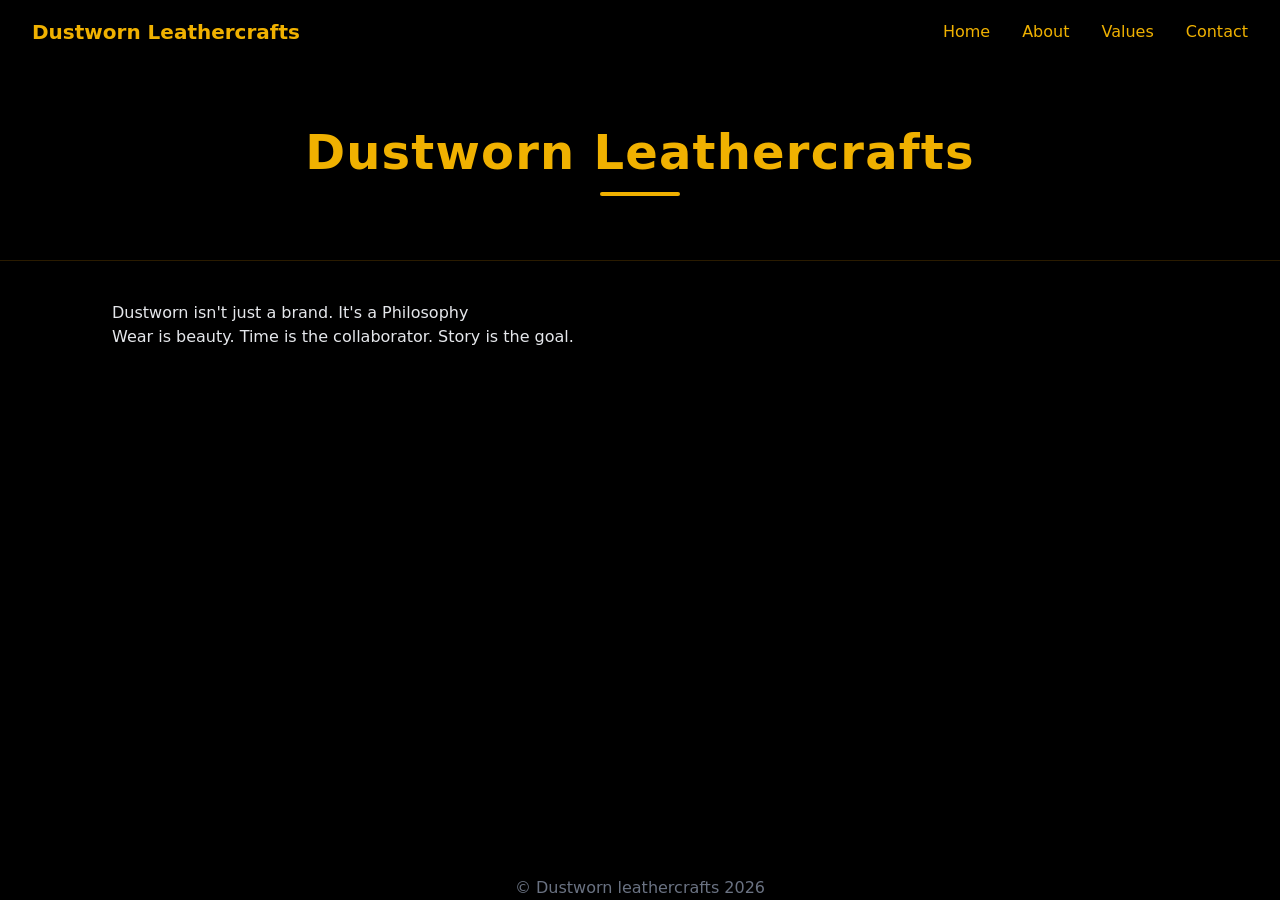
<file: index.html>
<!DOCTYPE html><html lang="en" class="scroll-smooth"> <head><meta charset="utf-8"><meta name="viewport" content="width=device-width, initial-scale=1.0"><meta name="generator" content="Astro v5.18.0"><title>Dustworn Leathercrafts</title><link rel="stylesheet" href="/_astro/about.CfYkHXV_.css"></head> <body class="bg-black text-gray-200 antialiased"> <div class="min-h-screen flex flex-col"> <header> <nav> <nav class="bg-black"> <div class="max-w-7xl mx-auto px-4 sm:px-6 lg:px-8"> <div class="flex justify-between h-16 items-center"> <!-- Logo --> <div class="text-xl font-semibold text-yellow-500">
Dustworn Leathercrafts
</div> <!-- Desktop Menu --> <div class="hidden md:flex space-x-8"> <a href="/" class="text-yellow-500 hover:text-yellow-400 transition">Home</a> <a href="/about/" class="text-yellow-500 hover:text-yellow-400 transition">About</a> <a href="/values/" class="text-yellow-500 hover:text-yellow-400 transition">Values</a> <a href="/contact/" class="text-yellow-500 hover:text-yellow-400 transition">Contact</a> </div> <!-- Mobile Button --> <div class="md:hidden"> <button id="menu-btn" class="text-yellow-500 focus:outline-none"> <svg class="h-6 w-6" fill="none" stroke="currentColor" viewBox="0 0 24 24" xmlns="http://www.w3.org/2000/svg"> <path stroke-linecap="round" stroke-linejoin="round" stroke-width="2" d="M4 6h16M4 12h16M4 18h16"></path> </svg> </button> </div> </div> </div> <!-- Mobile Menu --> <div id="mobile-menu" class="md:hidden overflow-hidden 
             origin-top scale-y-0 opacity-0
             transition-all duration-300 ease-in-out
             px-4 pb-4 space-y-2"> <a href="/" class="block text-yellow-500 hover:text-yellow-400 transition">Home</a> <a href="/about/" class="block text-yellow-500 hover:text-yellow-400 transition">About</a> <a href="/values/" class="block text-yellow-500 hover:text-yellow-400 transition">Values</a> <a href="/contact/" class="block text-yellow-500 hover:text-yellow-400 transition">Contact</a> </div> </nav> </nav> </header> <section class="px-6 sm:px-8 lg:px-12 py-12 sm:py-16 text-center border-b border-yellow-600/20"> <h1 class="text-3xl sm:text-4xl lg:text-5xl font-bold 
                   text-yellow-500 tracking-wide"> Dustworn Leathercrafts </h1> <div class="mt-4 h-1 w-20 mx-auto bg-yellow-500 rounded-full"></div> </section> <main class="flex-1 w-full max-w-6xl mx-auto px-6 sm:px-8 lg:px-12 py-10">  <h2>Dustworn isn't just a brand. It's a Philosophy</h2> <p>Wear is beauty. Time is the collaborator. Story is the goal.</p>  </main> <footer> <p class="text-gray-500 text-center">&copy; Dustworn leathercrafts 2026</p> </footer> </div> <script type="module" src="/scripts/menu.js"></script> </body> </html>
</file>
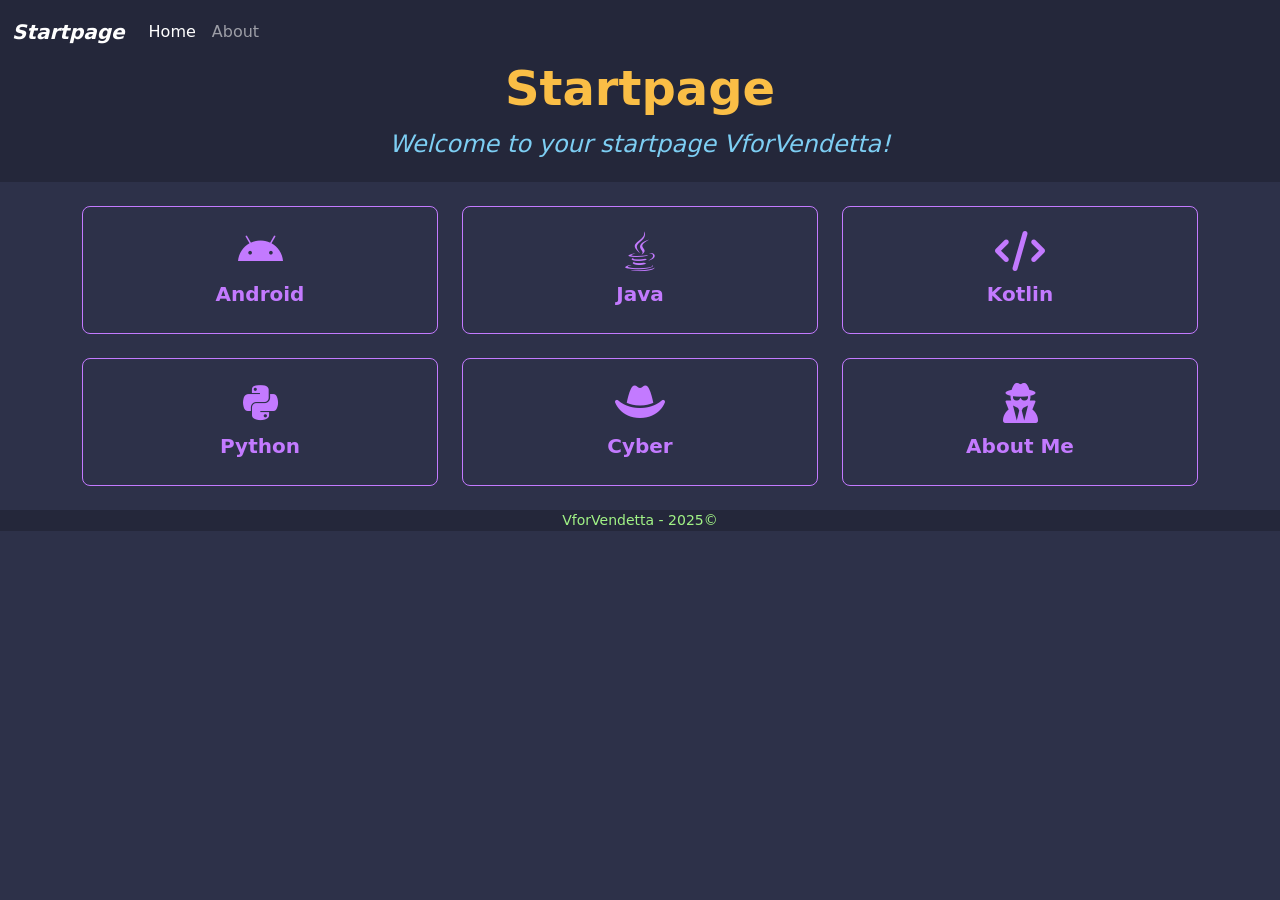
<file: blog/index.html>
<!doctype html><html lang=en><head><head><meta charset=utf-8><meta name=viewport content="width=device-width,initial-scale=1"><title>Blogs | Startpage</title><link rel=stylesheet type=text/css href=/css/styles.css><link rel=stylesheet type=text/css href=/css/google-fonts.css><link rel=stylesheet href=https://cdnjs.cloudflare.com/ajax/libs/font-awesome/6.5.2/css/all.min.css crossorigin=anonymous referrerpolicy=no-referrer></head></head><body><header class="bg-dark text-center text-light py-1"><nav class="navbar navbar-expand-lg navbar-dark bg-dark"><div class=container-fluid><a class="navbar-brand fw-bold fst-italic" href=/>Startpage</a>
<button class=navbar-toggler type=button data-bs-toggle=collapse data-bs-target=#navbarNav aria-controls=navbarNav aria-expanded=false aria-label="Toggle navigation">
<span class=navbar-toggler-icon></span></button><div class="collapse navbar-collapse" id=navbarNav><ul class=navbar-nav><li class=nav-item><a class="nav-link active" aria-current=page href=/>Home</a></li><li class=nav-item><a class=nav-link href=/blog/about/>About</a></li></ul></div></div></nav><h1 class="display-5 google-sans-bold fw-bold text-warning">Startpage</h1><p class="fs-4 google-sans-regular fst-italic text-primary">Welcome to your startpage VforVendetta!</p></header><main class="google-sans-regular bg-bg text-light"><div class="container my-0 py-4"><div class="row row-cols-1 row-cols-md-3 g-4 justify-content-center"><div class=col><a href=android/ class="btn btn-outline-secondary btn-lg w-100 py-4 d-flex flex-column align-items-center justify-content-center" target=_blank rel="noopener noreferrer"><i class="fab fa-android fs-1 mb-2"></i>
<span class=fw-bold>Android</span></a></div><div class=col><a href=java/ class="btn btn-outline-secondary btn-lg w-100 py-4 d-flex flex-column align-items-center justify-content-center" target=_blank rel="noopener noreferrer"><i class="fab fa-java fs-1 mb-2"></i>
<span class=fw-bold>Java</span></a></div><div class=col><a href=kotlin/ class="btn btn-outline-secondary btn-lg w-100 py-4 d-flex flex-column align-items-center justify-content-center" target=_blank rel="noopener noreferrer"><i class="fas fa-code fs-1 mb-2"></i>
<span class=fw-bold>Kotlin</span></a></div><div class=col><a href=python/ class="btn btn-outline-secondary btn-lg w-100 py-4 d-flex flex-column align-items-center justify-content-center" target=_blank rel="noopener noreferrer"><i class="fab fa-python fs-1 mb-2"></i>
<span class=fw-bold>Python</span></a></div><div class=col><a href=cyber/ class="btn btn-outline-secondary btn-lg w-100 py-4 d-flex flex-column align-items-center justify-content-center" target=_blank rel="noopener noreferrer"><i class="fas fa-hat-cowboy fs-1 mb-2"></i>
<span class=fw-bold>Cyber</span></a></div><div class=col><a href=about/ class="btn btn-outline-secondary btn-lg w-100 py-4 d-flex flex-column align-items-center justify-content-center" target=_blank rel="noopener noreferrer"><i class="fas fa-user-secret fs-1 mb-2"></i>
<span class=fw-bold>About Me</span></a></div></div></div></main><footer class="bg-dark text-light text-center"><p class="small google-sans-regular text-success">VforVendetta - 2025&copy;</p></footer><script src=/js/bootstrap.bundle.min.e4fd49181388c48ec5040bd3fe66f57c29c8e67fcd8502b3354b96ec7ab47cc7.js integrity="sha256-5P1JGBOIxI7FBAvT/mb1fCnI5n/NhQKzNUuW7Hq0fMc="></script></div></body></html>
</file>
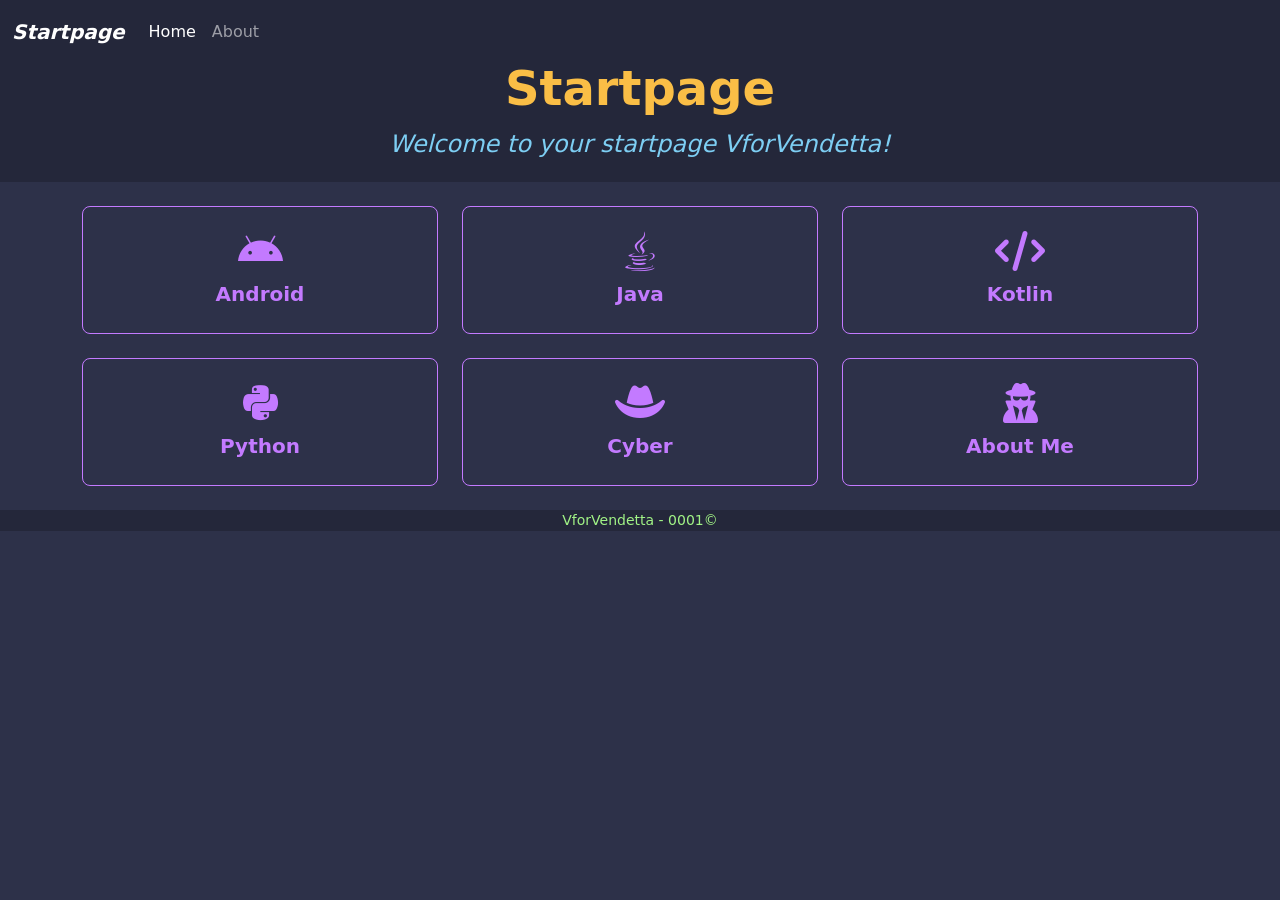
<file: categories/index.html>
<!doctype html><html lang=en><head><head><meta charset=utf-8><meta name=viewport content="width=device-width,initial-scale=1"><title>Categories | Startpage</title><link rel=stylesheet type=text/css href=/css/styles.css><link rel=stylesheet type=text/css href=/css/google-fonts.css><link rel=stylesheet href=https://cdnjs.cloudflare.com/ajax/libs/font-awesome/6.5.2/css/all.min.css crossorigin=anonymous referrerpolicy=no-referrer></head></head><body><header class="bg-dark text-center text-light py-1"><nav class="navbar navbar-expand-lg navbar-dark bg-dark"><div class=container-fluid><a class="navbar-brand fw-bold fst-italic" href=/>Startpage</a>
<button class=navbar-toggler type=button data-bs-toggle=collapse data-bs-target=#navbarNav aria-controls=navbarNav aria-expanded=false aria-label="Toggle navigation">
<span class=navbar-toggler-icon></span></button><div class="collapse navbar-collapse" id=navbarNav><ul class=navbar-nav><li class=nav-item><a class="nav-link active" aria-current=page href=/>Home</a></li><li class=nav-item><a class=nav-link href=/blog/about/>About</a></li></ul></div></div></nav><h1 class="display-5 google-sans-bold fw-bold text-warning">Startpage</h1><p class="fs-4 google-sans-regular fst-italic text-primary">Welcome to your startpage VforVendetta!</p></header><main class="google-sans-regular bg-bg text-light"><div class="container my-0 py-4"><div class="row row-cols-1 row-cols-md-3 g-4 justify-content-center"><div class=col><a href=android/ class="btn btn-outline-secondary btn-lg w-100 py-4 d-flex flex-column align-items-center justify-content-center" target=_blank rel="noopener noreferrer"><i class="fab fa-android fs-1 mb-2"></i>
<span class=fw-bold>Android</span></a></div><div class=col><a href=java/ class="btn btn-outline-secondary btn-lg w-100 py-4 d-flex flex-column align-items-center justify-content-center" target=_blank rel="noopener noreferrer"><i class="fab fa-java fs-1 mb-2"></i>
<span class=fw-bold>Java</span></a></div><div class=col><a href=kotlin/ class="btn btn-outline-secondary btn-lg w-100 py-4 d-flex flex-column align-items-center justify-content-center" target=_blank rel="noopener noreferrer"><i class="fas fa-code fs-1 mb-2"></i>
<span class=fw-bold>Kotlin</span></a></div><div class=col><a href=python/ class="btn btn-outline-secondary btn-lg w-100 py-4 d-flex flex-column align-items-center justify-content-center" target=_blank rel="noopener noreferrer"><i class="fab fa-python fs-1 mb-2"></i>
<span class=fw-bold>Python</span></a></div><div class=col><a href=cyber/ class="btn btn-outline-secondary btn-lg w-100 py-4 d-flex flex-column align-items-center justify-content-center" target=_blank rel="noopener noreferrer"><i class="fas fa-hat-cowboy fs-1 mb-2"></i>
<span class=fw-bold>Cyber</span></a></div><div class=col><a href=about/ class="btn btn-outline-secondary btn-lg w-100 py-4 d-flex flex-column align-items-center justify-content-center" target=_blank rel="noopener noreferrer"><i class="fas fa-user-secret fs-1 mb-2"></i>
<span class=fw-bold>About Me</span></a></div></div></div></main><footer class="bg-dark text-light text-center"><p class="small google-sans-regular text-success">VforVendetta - 0001&copy;</p></footer><script src=/js/bootstrap.bundle.min.e4fd49181388c48ec5040bd3fe66f57c29c8e67fcd8502b3354b96ec7ab47cc7.js integrity="sha256-5P1JGBOIxI7FBAvT/mb1fCnI5n/NhQKzNUuW7Hq0fMc="></script></div></body></html>
</file>
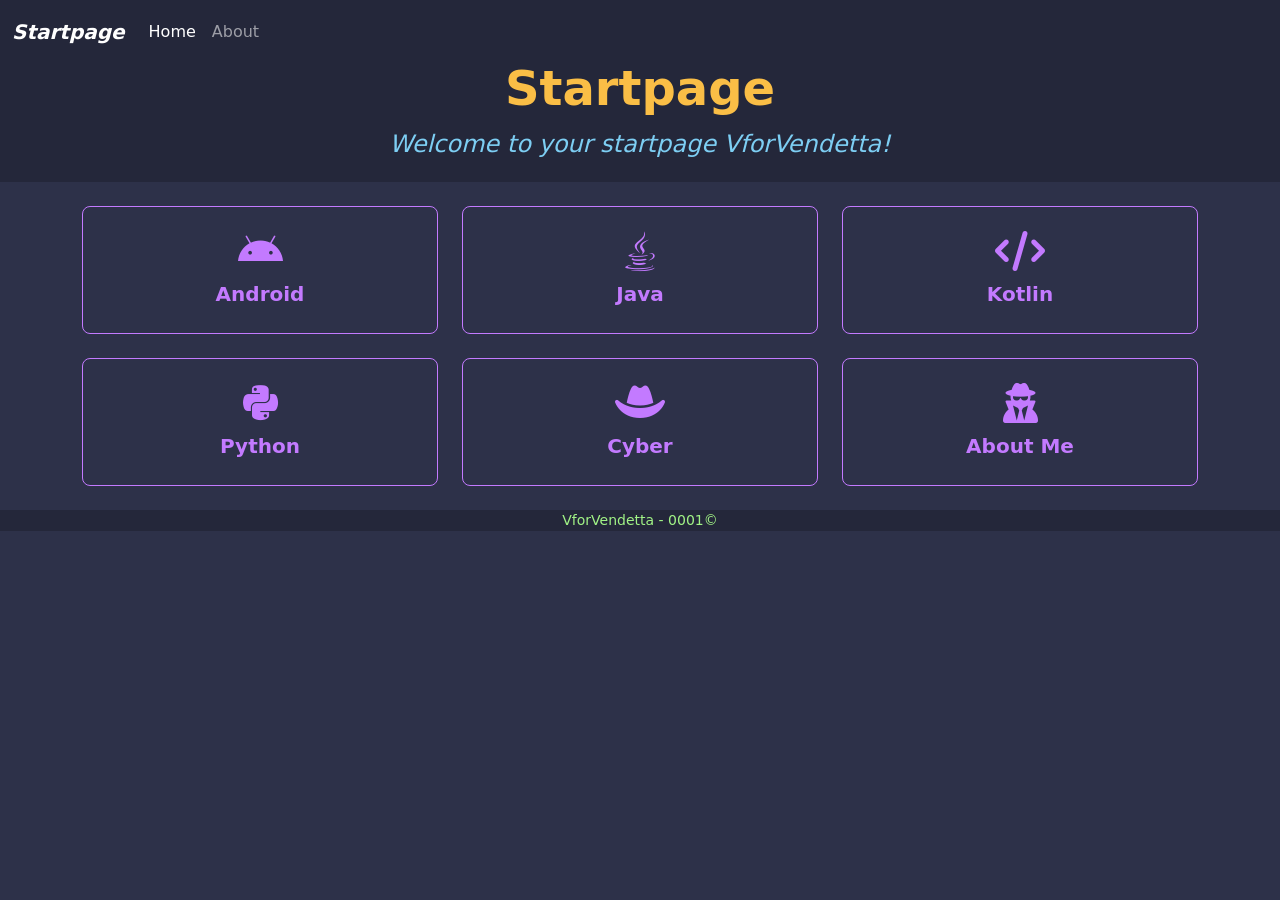
<file: tags/index.html>
<!doctype html><html lang=en><head><head><meta charset=utf-8><meta name=viewport content="width=device-width,initial-scale=1"><title>Tags | Startpage</title><link rel=stylesheet type=text/css href=/css/styles.css><link rel=stylesheet type=text/css href=/css/google-fonts.css><link rel=stylesheet href=https://cdnjs.cloudflare.com/ajax/libs/font-awesome/6.5.2/css/all.min.css crossorigin=anonymous referrerpolicy=no-referrer></head></head><body><header class="bg-dark text-center text-light py-1"><nav class="navbar navbar-expand-lg navbar-dark bg-dark"><div class=container-fluid><a class="navbar-brand fw-bold fst-italic" href=/>Startpage</a>
<button class=navbar-toggler type=button data-bs-toggle=collapse data-bs-target=#navbarNav aria-controls=navbarNav aria-expanded=false aria-label="Toggle navigation">
<span class=navbar-toggler-icon></span></button><div class="collapse navbar-collapse" id=navbarNav><ul class=navbar-nav><li class=nav-item><a class="nav-link active" aria-current=page href=/>Home</a></li><li class=nav-item><a class=nav-link href=/blog/about/>About</a></li></ul></div></div></nav><h1 class="display-5 google-sans-bold fw-bold text-warning">Startpage</h1><p class="fs-4 google-sans-regular fst-italic text-primary">Welcome to your startpage VforVendetta!</p></header><main class="google-sans-regular bg-bg text-light"><div class="container my-0 py-4"><div class="row row-cols-1 row-cols-md-3 g-4 justify-content-center"><div class=col><a href=android/ class="btn btn-outline-secondary btn-lg w-100 py-4 d-flex flex-column align-items-center justify-content-center" target=_blank rel="noopener noreferrer"><i class="fab fa-android fs-1 mb-2"></i>
<span class=fw-bold>Android</span></a></div><div class=col><a href=java/ class="btn btn-outline-secondary btn-lg w-100 py-4 d-flex flex-column align-items-center justify-content-center" target=_blank rel="noopener noreferrer"><i class="fab fa-java fs-1 mb-2"></i>
<span class=fw-bold>Java</span></a></div><div class=col><a href=kotlin/ class="btn btn-outline-secondary btn-lg w-100 py-4 d-flex flex-column align-items-center justify-content-center" target=_blank rel="noopener noreferrer"><i class="fas fa-code fs-1 mb-2"></i>
<span class=fw-bold>Kotlin</span></a></div><div class=col><a href=python/ class="btn btn-outline-secondary btn-lg w-100 py-4 d-flex flex-column align-items-center justify-content-center" target=_blank rel="noopener noreferrer"><i class="fab fa-python fs-1 mb-2"></i>
<span class=fw-bold>Python</span></a></div><div class=col><a href=cyber/ class="btn btn-outline-secondary btn-lg w-100 py-4 d-flex flex-column align-items-center justify-content-center" target=_blank rel="noopener noreferrer"><i class="fas fa-hat-cowboy fs-1 mb-2"></i>
<span class=fw-bold>Cyber</span></a></div><div class=col><a href=about/ class="btn btn-outline-secondary btn-lg w-100 py-4 d-flex flex-column align-items-center justify-content-center" target=_blank rel="noopener noreferrer"><i class="fas fa-user-secret fs-1 mb-2"></i>
<span class=fw-bold>About Me</span></a></div></div></div></main><footer class="bg-dark text-light text-center"><p class="small google-sans-regular text-success">VforVendetta - 0001&copy;</p></footer><script src=/js/bootstrap.bundle.min.e4fd49181388c48ec5040bd3fe66f57c29c8e67fcd8502b3354b96ec7ab47cc7.js integrity="sha256-5P1JGBOIxI7FBAvT/mb1fCnI5n/NhQKzNUuW7Hq0fMc="></script></div></body></html>
</file>
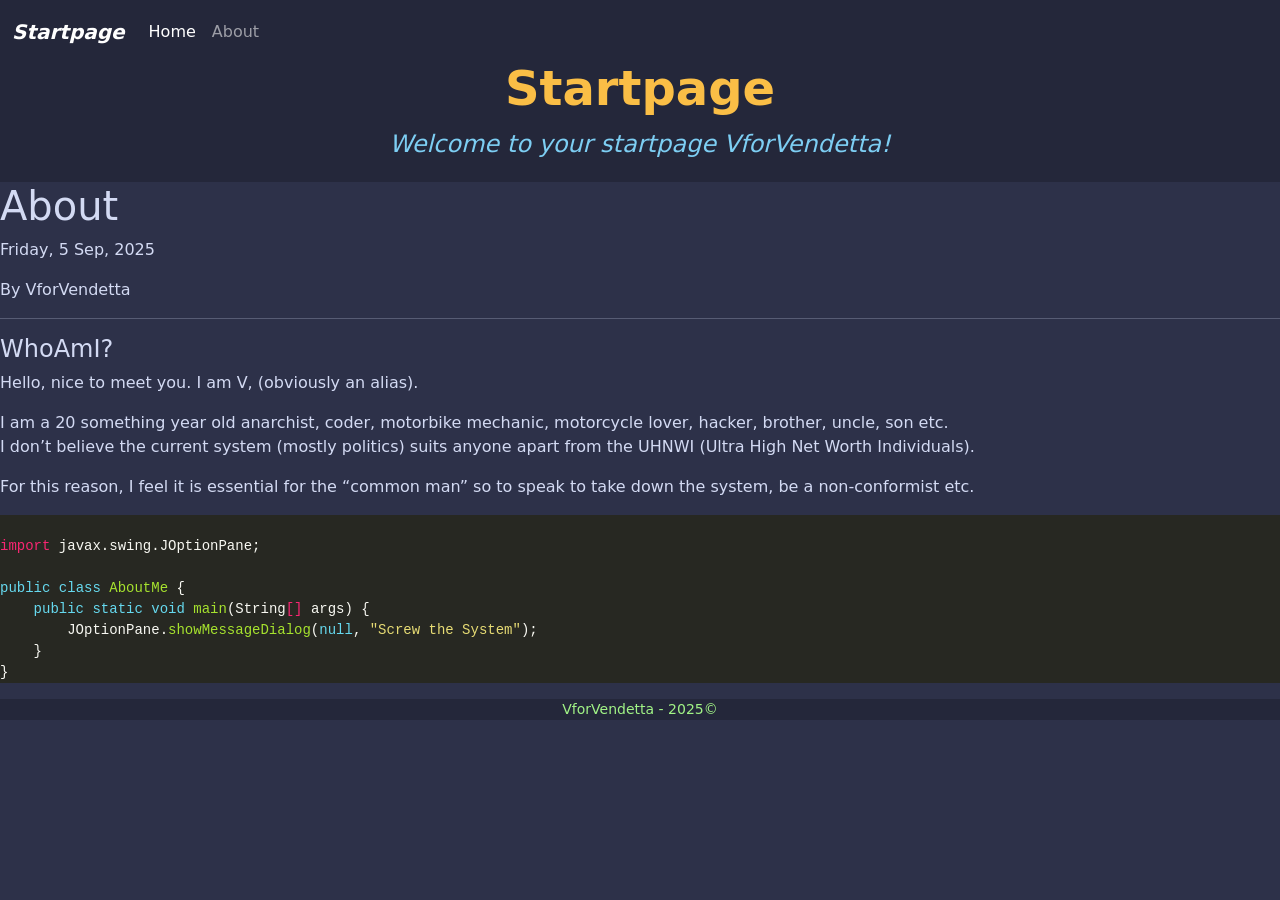
<file: blog/about/index.html>
<!doctype html><html lang=en><head><head><meta charset=utf-8><meta name=viewport content="width=device-width,initial-scale=1"><title>About | Startpage</title><link rel=stylesheet type=text/css href=/css/styles.css><link rel=stylesheet type=text/css href=/css/google-fonts.css><link rel=stylesheet href=https://cdnjs.cloudflare.com/ajax/libs/font-awesome/6.5.2/css/all.min.css crossorigin=anonymous referrerpolicy=no-referrer></head></head><body><header class="bg-dark text-center text-light py-1"><nav class="navbar navbar-expand-lg navbar-dark bg-dark"><div class=container-fluid><a class="navbar-brand fw-bold fst-italic" href=/>Startpage</a>
<button class=navbar-toggler type=button data-bs-toggle=collapse data-bs-target=#navbarNav aria-controls=navbarNav aria-expanded=false aria-label="Toggle navigation">
<span class=navbar-toggler-icon></span></button><div class="collapse navbar-collapse" id=navbarNav><ul class=navbar-nav><li class=nav-item><a class="nav-link active" aria-current=page href=/>Home</a></li><li class=nav-item><a class=nav-link href=/blog/about/>About</a></li></ul></div></div></nav><h1 class="display-5 google-sans-bold fw-bold text-warning">Startpage</h1><p class="fs-4 google-sans-regular fst-italic text-primary">Welcome to your startpage VforVendetta!</p></header><main class="google-sans-regular bg-bg text-light"><h1 class=".audiowide-regular fs-1">About</h1><p class=.electrolize-regular>Friday, 5 Sep, 2025</p><p>By VforVendetta</p><hr><h4 id=whoami>WhoAmI?</h4><p>Hello, nice to meet you. I am V, (obviously an alias).</p><p>I am a 20 something year old anarchist, coder, motorbike mechanic, motorcycle lover, hacker, brother, uncle, son etc.<br>I don&rsquo;t believe the current system (mostly politics) suits anyone apart from the UHNWI (Ultra High Net Worth Individuals).</p><p>For this reason, I feel it is essential for the &ldquo;common man&rdquo; so to speak to take down the system, be a non-conformist etc.</p><div class=highlight><pre tabindex=0 style=color:#f8f8f2;background-color:#272822;-moz-tab-size:4;-o-tab-size:4;tab-size:4><code class=language-java data-lang=java><span style=display:flex><span>
</span></span><span style=display:flex><span><span style=color:#f92672>import</span> javax.swing.JOptionPane;
</span></span><span style=display:flex><span>
</span></span><span style=display:flex><span><span style=color:#66d9ef>public</span> <span style=color:#66d9ef>class</span> <span style=color:#a6e22e>AboutMe</span> {
</span></span><span style=display:flex><span>    <span style=color:#66d9ef>public</span> <span style=color:#66d9ef>static</span> <span style=color:#66d9ef>void</span> <span style=color:#a6e22e>main</span>(String<span style=color:#f92672>[]</span> args) {
</span></span><span style=display:flex><span>        JOptionPane.<span style=color:#a6e22e>showMessageDialog</span>(<span style=color:#66d9ef>null</span>, <span style=color:#e6db74>&#34;Screw the System&#34;</span>);
</span></span><span style=display:flex><span>    }
</span></span><span style=display:flex><span>}
</span></span></code></pre></div></main><footer class="bg-dark text-light text-center"><p class="small google-sans-regular text-success">VforVendetta - 2025&copy;</p></footer><script src=/js/bootstrap.bundle.min.e4fd49181388c48ec5040bd3fe66f57c29c8e67fcd8502b3354b96ec7ab47cc7.js integrity="sha256-5P1JGBOIxI7FBAvT/mb1fCnI5n/NhQKzNUuW7Hq0fMc="></script></div></body></html>
</file>
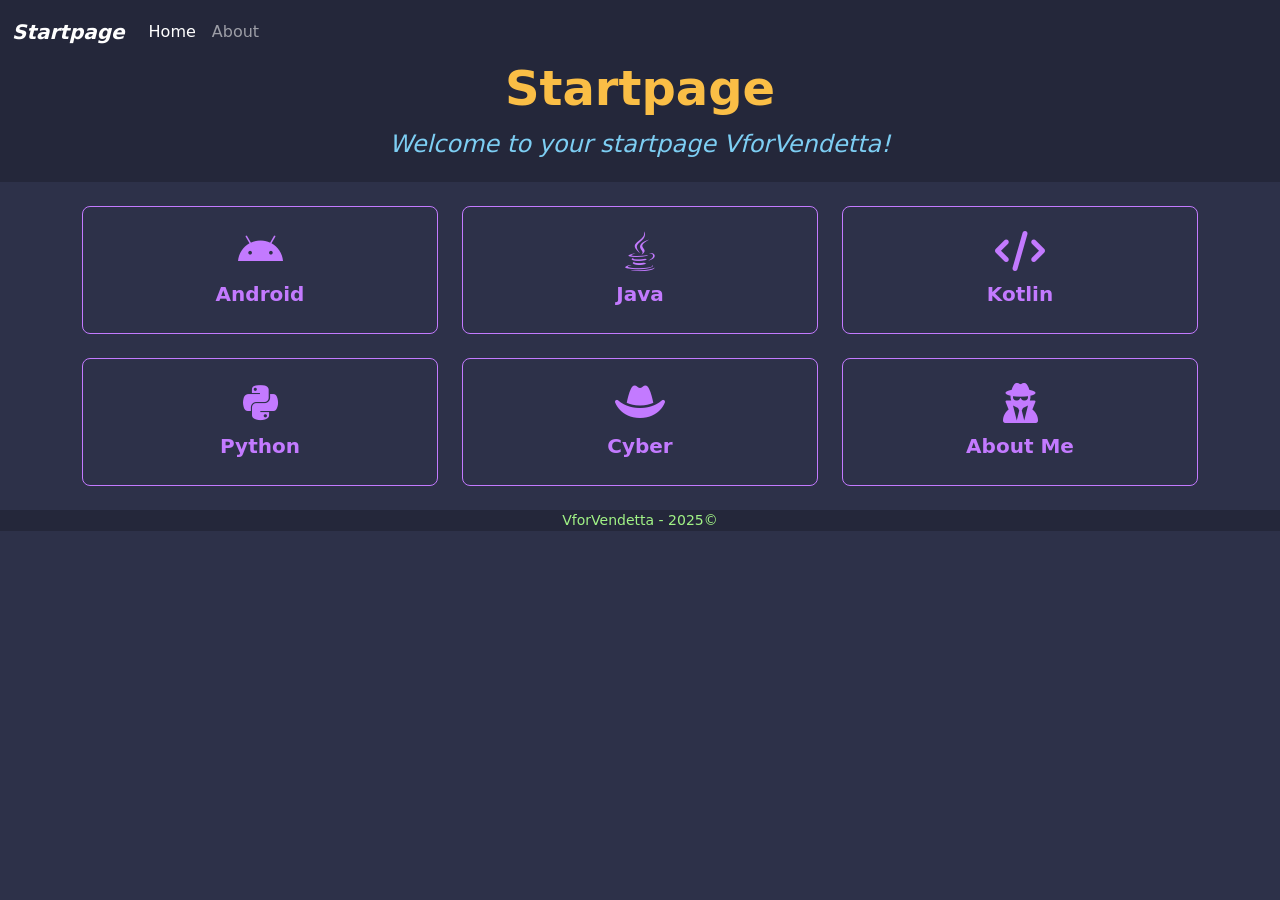
<file: blog/android/index.html>
<!doctype html><html lang=en><head><head><meta charset=utf-8><meta name=viewport content="width=device-width,initial-scale=1"><title>Android | Startpage</title><link rel=stylesheet type=text/css href=/css/styles.css><link rel=stylesheet type=text/css href=/css/google-fonts.css><link rel=stylesheet href=https://cdnjs.cloudflare.com/ajax/libs/font-awesome/6.5.2/css/all.min.css crossorigin=anonymous referrerpolicy=no-referrer></head></head><body><header class="bg-dark text-center text-light py-1"><nav class="navbar navbar-expand-lg navbar-dark bg-dark"><div class=container-fluid><a class="navbar-brand fw-bold fst-italic" href=/>Startpage</a>
<button class=navbar-toggler type=button data-bs-toggle=collapse data-bs-target=#navbarNav aria-controls=navbarNav aria-expanded=false aria-label="Toggle navigation">
<span class=navbar-toggler-icon></span></button><div class="collapse navbar-collapse" id=navbarNav><ul class=navbar-nav><li class=nav-item><a class="nav-link active" aria-current=page href=/>Home</a></li><li class=nav-item><a class=nav-link href=/blog/about/>About</a></li></ul></div></div></nav><h1 class="display-5 google-sans-bold fw-bold text-warning">Startpage</h1><p class="fs-4 google-sans-regular fst-italic text-primary">Welcome to your startpage VforVendetta!</p></header><main class="google-sans-regular bg-bg text-light"><div class="container my-0 py-4"><div class="row row-cols-1 row-cols-md-3 g-4 justify-content-center"><div class=col><a href=android/ class="btn btn-outline-secondary btn-lg w-100 py-4 d-flex flex-column align-items-center justify-content-center" target=_blank rel="noopener noreferrer"><i class="fab fa-android fs-1 mb-2"></i>
<span class=fw-bold>Android</span></a></div><div class=col><a href=java/ class="btn btn-outline-secondary btn-lg w-100 py-4 d-flex flex-column align-items-center justify-content-center" target=_blank rel="noopener noreferrer"><i class="fab fa-java fs-1 mb-2"></i>
<span class=fw-bold>Java</span></a></div><div class=col><a href=kotlin/ class="btn btn-outline-secondary btn-lg w-100 py-4 d-flex flex-column align-items-center justify-content-center" target=_blank rel="noopener noreferrer"><i class="fas fa-code fs-1 mb-2"></i>
<span class=fw-bold>Kotlin</span></a></div><div class=col><a href=python/ class="btn btn-outline-secondary btn-lg w-100 py-4 d-flex flex-column align-items-center justify-content-center" target=_blank rel="noopener noreferrer"><i class="fab fa-python fs-1 mb-2"></i>
<span class=fw-bold>Python</span></a></div><div class=col><a href=cyber/ class="btn btn-outline-secondary btn-lg w-100 py-4 d-flex flex-column align-items-center justify-content-center" target=_blank rel="noopener noreferrer"><i class="fas fa-hat-cowboy fs-1 mb-2"></i>
<span class=fw-bold>Cyber</span></a></div><div class=col><a href=about/ class="btn btn-outline-secondary btn-lg w-100 py-4 d-flex flex-column align-items-center justify-content-center" target=_blank rel="noopener noreferrer"><i class="fas fa-user-secret fs-1 mb-2"></i>
<span class=fw-bold>About Me</span></a></div></div></div></main><footer class="bg-dark text-light text-center"><p class="small google-sans-regular text-success">VforVendetta - 2025&copy;</p></footer><script src=/js/bootstrap.bundle.min.e4fd49181388c48ec5040bd3fe66f57c29c8e67fcd8502b3354b96ec7ab47cc7.js integrity="sha256-5P1JGBOIxI7FBAvT/mb1fCnI5n/NhQKzNUuW7Hq0fMc="></script></div></body></html>
</file>
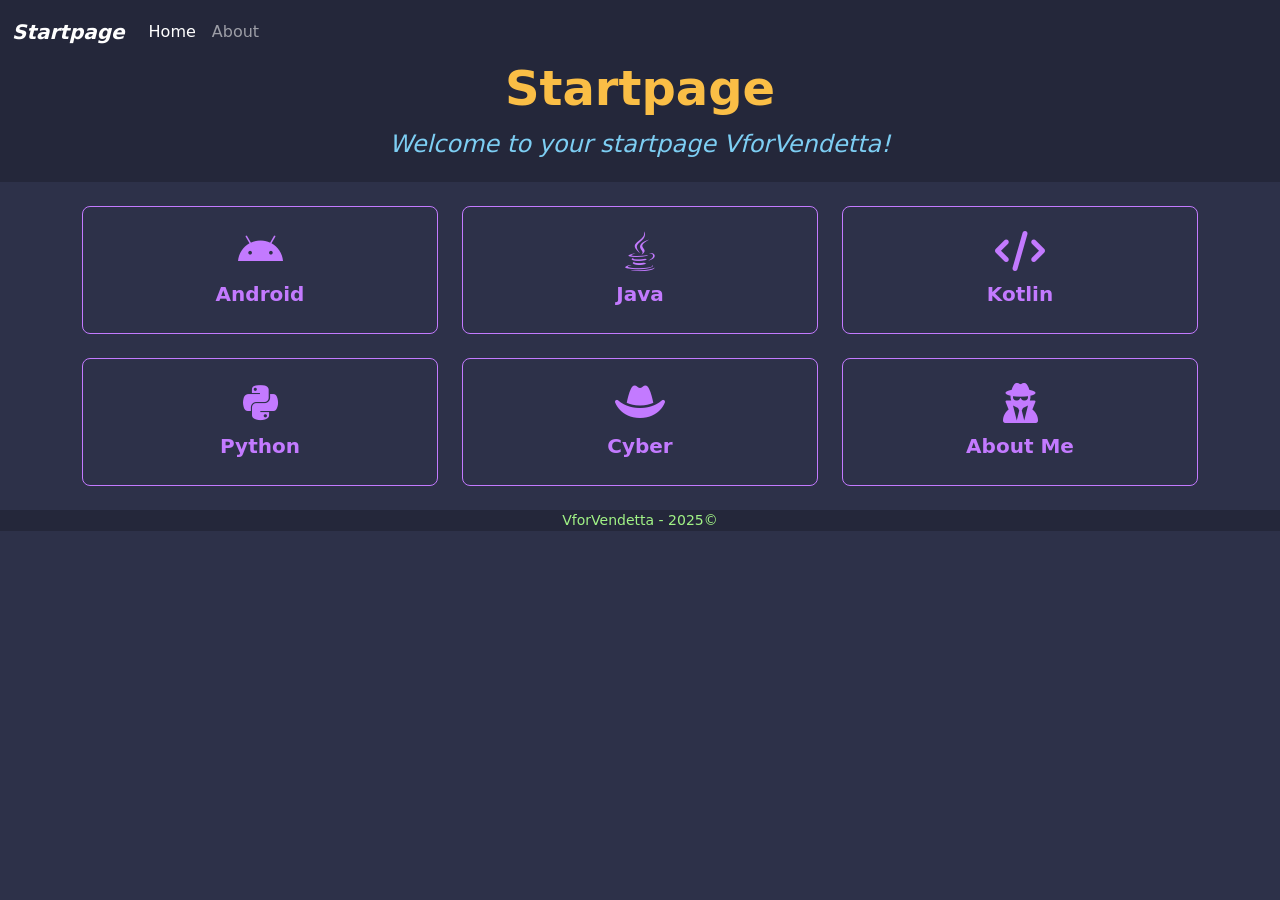
<file: blog/java/index.html>
<!doctype html><html lang=en><head><head><meta charset=utf-8><meta name=viewport content="width=device-width,initial-scale=1"><title>Java | Startpage</title><link rel=stylesheet type=text/css href=/css/styles.css><link rel=stylesheet type=text/css href=/css/google-fonts.css><link rel=stylesheet href=https://cdnjs.cloudflare.com/ajax/libs/font-awesome/6.5.2/css/all.min.css crossorigin=anonymous referrerpolicy=no-referrer></head></head><body><header class="bg-dark text-center text-light py-1"><nav class="navbar navbar-expand-lg navbar-dark bg-dark"><div class=container-fluid><a class="navbar-brand fw-bold fst-italic" href=/>Startpage</a>
<button class=navbar-toggler type=button data-bs-toggle=collapse data-bs-target=#navbarNav aria-controls=navbarNav aria-expanded=false aria-label="Toggle navigation">
<span class=navbar-toggler-icon></span></button><div class="collapse navbar-collapse" id=navbarNav><ul class=navbar-nav><li class=nav-item><a class="nav-link active" aria-current=page href=/>Home</a></li><li class=nav-item><a class=nav-link href=/blog/about/>About</a></li></ul></div></div></nav><h1 class="display-5 google-sans-bold fw-bold text-warning">Startpage</h1><p class="fs-4 google-sans-regular fst-italic text-primary">Welcome to your startpage VforVendetta!</p></header><main class="google-sans-regular bg-bg text-light"><div class="container my-0 py-4"><div class="row row-cols-1 row-cols-md-3 g-4 justify-content-center"><div class=col><a href=android/ class="btn btn-outline-secondary btn-lg w-100 py-4 d-flex flex-column align-items-center justify-content-center" target=_blank rel="noopener noreferrer"><i class="fab fa-android fs-1 mb-2"></i>
<span class=fw-bold>Android</span></a></div><div class=col><a href=java/ class="btn btn-outline-secondary btn-lg w-100 py-4 d-flex flex-column align-items-center justify-content-center" target=_blank rel="noopener noreferrer"><i class="fab fa-java fs-1 mb-2"></i>
<span class=fw-bold>Java</span></a></div><div class=col><a href=kotlin/ class="btn btn-outline-secondary btn-lg w-100 py-4 d-flex flex-column align-items-center justify-content-center" target=_blank rel="noopener noreferrer"><i class="fas fa-code fs-1 mb-2"></i>
<span class=fw-bold>Kotlin</span></a></div><div class=col><a href=python/ class="btn btn-outline-secondary btn-lg w-100 py-4 d-flex flex-column align-items-center justify-content-center" target=_blank rel="noopener noreferrer"><i class="fab fa-python fs-1 mb-2"></i>
<span class=fw-bold>Python</span></a></div><div class=col><a href=cyber/ class="btn btn-outline-secondary btn-lg w-100 py-4 d-flex flex-column align-items-center justify-content-center" target=_blank rel="noopener noreferrer"><i class="fas fa-hat-cowboy fs-1 mb-2"></i>
<span class=fw-bold>Cyber</span></a></div><div class=col><a href=about/ class="btn btn-outline-secondary btn-lg w-100 py-4 d-flex flex-column align-items-center justify-content-center" target=_blank rel="noopener noreferrer"><i class="fas fa-user-secret fs-1 mb-2"></i>
<span class=fw-bold>About Me</span></a></div></div></div></main><footer class="bg-dark text-light text-center"><p class="small google-sans-regular text-success">VforVendetta - 2025&copy;</p></footer><script src=/js/bootstrap.bundle.min.e4fd49181388c48ec5040bd3fe66f57c29c8e67fcd8502b3354b96ec7ab47cc7.js integrity="sha256-5P1JGBOIxI7FBAvT/mb1fCnI5n/NhQKzNUuW7Hq0fMc="></script></div></body></html>
</file>
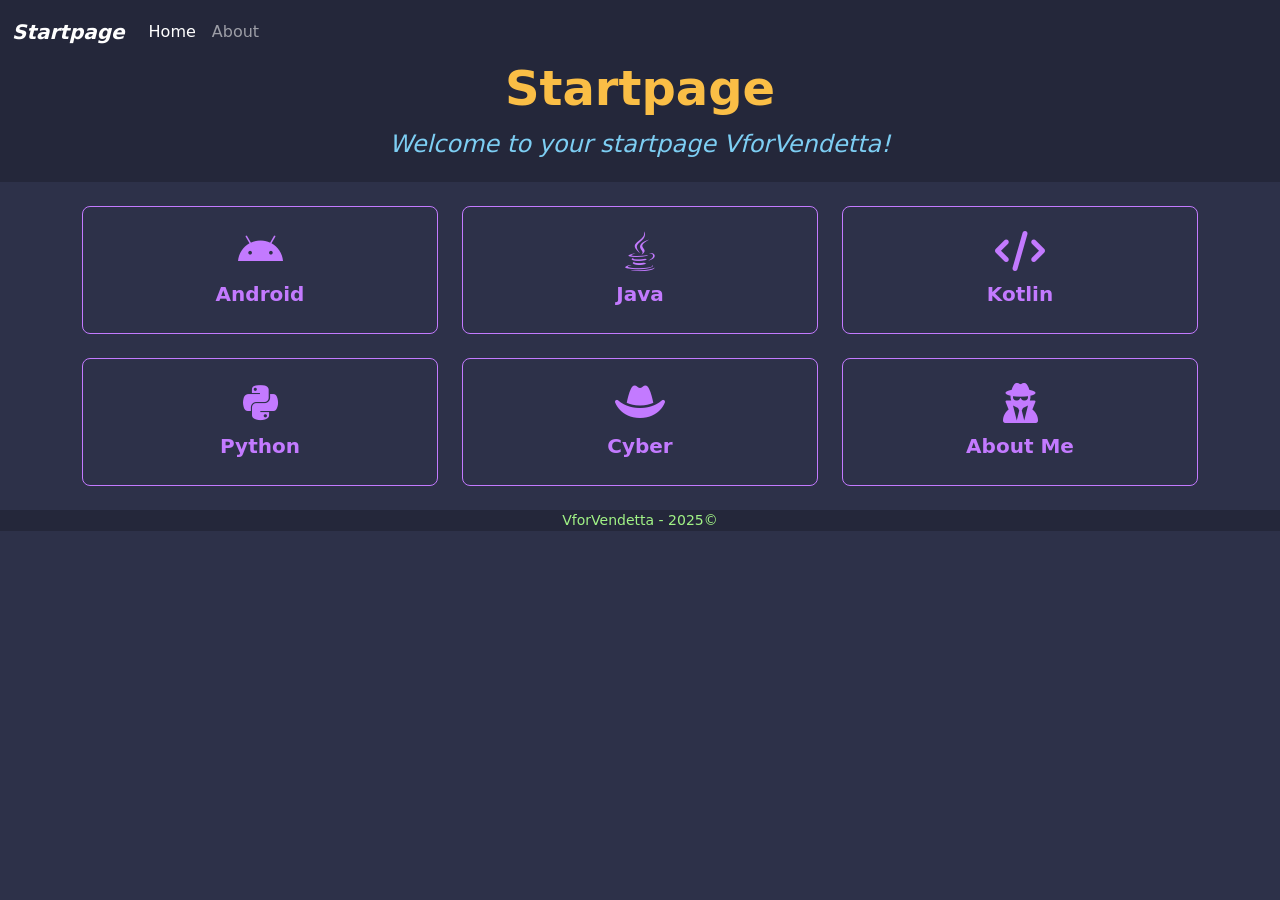
<file: blog/kotlin/index.html>
<!doctype html><html lang=en><head><head><meta charset=utf-8><meta name=viewport content="width=device-width,initial-scale=1"><title>Kotlin | Startpage</title><link rel=stylesheet type=text/css href=/css/styles.css><link rel=stylesheet type=text/css href=/css/google-fonts.css><link rel=stylesheet href=https://cdnjs.cloudflare.com/ajax/libs/font-awesome/6.5.2/css/all.min.css crossorigin=anonymous referrerpolicy=no-referrer></head></head><body><header class="bg-dark text-center text-light py-1"><nav class="navbar navbar-expand-lg navbar-dark bg-dark"><div class=container-fluid><a class="navbar-brand fw-bold fst-italic" href=/>Startpage</a>
<button class=navbar-toggler type=button data-bs-toggle=collapse data-bs-target=#navbarNav aria-controls=navbarNav aria-expanded=false aria-label="Toggle navigation">
<span class=navbar-toggler-icon></span></button><div class="collapse navbar-collapse" id=navbarNav><ul class=navbar-nav><li class=nav-item><a class="nav-link active" aria-current=page href=/>Home</a></li><li class=nav-item><a class=nav-link href=/blog/about/>About</a></li></ul></div></div></nav><h1 class="display-5 google-sans-bold fw-bold text-warning">Startpage</h1><p class="fs-4 google-sans-regular fst-italic text-primary">Welcome to your startpage VforVendetta!</p></header><main class="google-sans-regular bg-bg text-light"><div class="container my-0 py-4"><div class="row row-cols-1 row-cols-md-3 g-4 justify-content-center"><div class=col><a href=android/ class="btn btn-outline-secondary btn-lg w-100 py-4 d-flex flex-column align-items-center justify-content-center" target=_blank rel="noopener noreferrer"><i class="fab fa-android fs-1 mb-2"></i>
<span class=fw-bold>Android</span></a></div><div class=col><a href=java/ class="btn btn-outline-secondary btn-lg w-100 py-4 d-flex flex-column align-items-center justify-content-center" target=_blank rel="noopener noreferrer"><i class="fab fa-java fs-1 mb-2"></i>
<span class=fw-bold>Java</span></a></div><div class=col><a href=kotlin/ class="btn btn-outline-secondary btn-lg w-100 py-4 d-flex flex-column align-items-center justify-content-center" target=_blank rel="noopener noreferrer"><i class="fas fa-code fs-1 mb-2"></i>
<span class=fw-bold>Kotlin</span></a></div><div class=col><a href=python/ class="btn btn-outline-secondary btn-lg w-100 py-4 d-flex flex-column align-items-center justify-content-center" target=_blank rel="noopener noreferrer"><i class="fab fa-python fs-1 mb-2"></i>
<span class=fw-bold>Python</span></a></div><div class=col><a href=cyber/ class="btn btn-outline-secondary btn-lg w-100 py-4 d-flex flex-column align-items-center justify-content-center" target=_blank rel="noopener noreferrer"><i class="fas fa-hat-cowboy fs-1 mb-2"></i>
<span class=fw-bold>Cyber</span></a></div><div class=col><a href=about/ class="btn btn-outline-secondary btn-lg w-100 py-4 d-flex flex-column align-items-center justify-content-center" target=_blank rel="noopener noreferrer"><i class="fas fa-user-secret fs-1 mb-2"></i>
<span class=fw-bold>About Me</span></a></div></div></div></main><footer class="bg-dark text-light text-center"><p class="small google-sans-regular text-success">VforVendetta - 2025&copy;</p></footer><script src=/js/bootstrap.bundle.min.e4fd49181388c48ec5040bd3fe66f57c29c8e67fcd8502b3354b96ec7ab47cc7.js integrity="sha256-5P1JGBOIxI7FBAvT/mb1fCnI5n/NhQKzNUuW7Hq0fMc="></script></div></body></html>
</file>
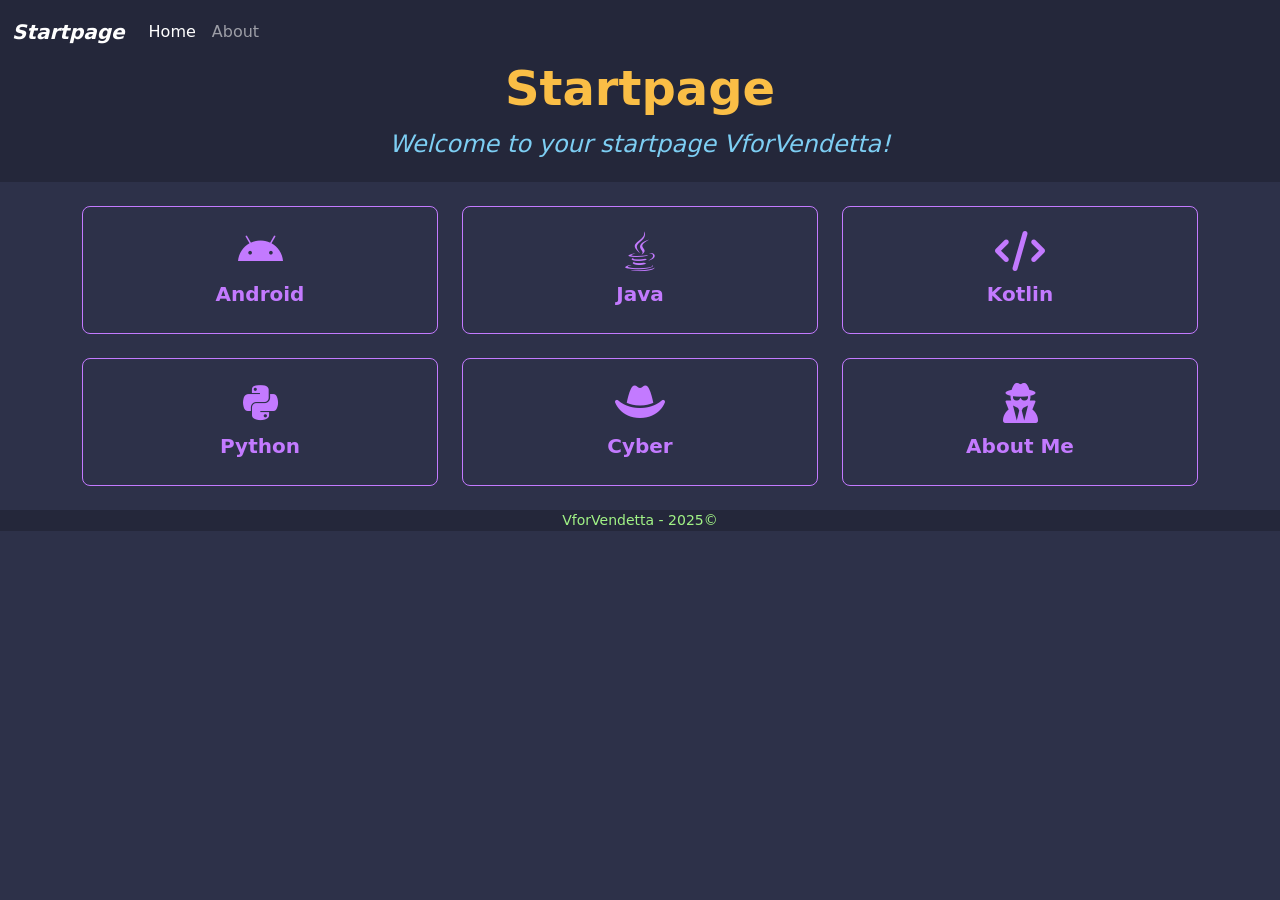
<file: blog/python/index.html>
<!doctype html><html lang=en><head><head><meta charset=utf-8><meta name=viewport content="width=device-width,initial-scale=1"><title>Python | Startpage</title><link rel=stylesheet type=text/css href=/css/styles.css><link rel=stylesheet type=text/css href=/css/google-fonts.css><link rel=stylesheet href=https://cdnjs.cloudflare.com/ajax/libs/font-awesome/6.5.2/css/all.min.css crossorigin=anonymous referrerpolicy=no-referrer></head></head><body><header class="bg-dark text-center text-light py-1"><nav class="navbar navbar-expand-lg navbar-dark bg-dark"><div class=container-fluid><a class="navbar-brand fw-bold fst-italic" href=/>Startpage</a>
<button class=navbar-toggler type=button data-bs-toggle=collapse data-bs-target=#navbarNav aria-controls=navbarNav aria-expanded=false aria-label="Toggle navigation">
<span class=navbar-toggler-icon></span></button><div class="collapse navbar-collapse" id=navbarNav><ul class=navbar-nav><li class=nav-item><a class="nav-link active" aria-current=page href=/>Home</a></li><li class=nav-item><a class=nav-link href=/blog/about/>About</a></li></ul></div></div></nav><h1 class="display-5 google-sans-bold fw-bold text-warning">Startpage</h1><p class="fs-4 google-sans-regular fst-italic text-primary">Welcome to your startpage VforVendetta!</p></header><main class="google-sans-regular bg-bg text-light"><div class="container my-0 py-4"><div class="row row-cols-1 row-cols-md-3 g-4 justify-content-center"><div class=col><a href=android/ class="btn btn-outline-secondary btn-lg w-100 py-4 d-flex flex-column align-items-center justify-content-center" target=_blank rel="noopener noreferrer"><i class="fab fa-android fs-1 mb-2"></i>
<span class=fw-bold>Android</span></a></div><div class=col><a href=java/ class="btn btn-outline-secondary btn-lg w-100 py-4 d-flex flex-column align-items-center justify-content-center" target=_blank rel="noopener noreferrer"><i class="fab fa-java fs-1 mb-2"></i>
<span class=fw-bold>Java</span></a></div><div class=col><a href=kotlin/ class="btn btn-outline-secondary btn-lg w-100 py-4 d-flex flex-column align-items-center justify-content-center" target=_blank rel="noopener noreferrer"><i class="fas fa-code fs-1 mb-2"></i>
<span class=fw-bold>Kotlin</span></a></div><div class=col><a href=python/ class="btn btn-outline-secondary btn-lg w-100 py-4 d-flex flex-column align-items-center justify-content-center" target=_blank rel="noopener noreferrer"><i class="fab fa-python fs-1 mb-2"></i>
<span class=fw-bold>Python</span></a></div><div class=col><a href=cyber/ class="btn btn-outline-secondary btn-lg w-100 py-4 d-flex flex-column align-items-center justify-content-center" target=_blank rel="noopener noreferrer"><i class="fas fa-hat-cowboy fs-1 mb-2"></i>
<span class=fw-bold>Cyber</span></a></div><div class=col><a href=about/ class="btn btn-outline-secondary btn-lg w-100 py-4 d-flex flex-column align-items-center justify-content-center" target=_blank rel="noopener noreferrer"><i class="fas fa-user-secret fs-1 mb-2"></i>
<span class=fw-bold>About Me</span></a></div></div></div></main><footer class="bg-dark text-light text-center"><p class="small google-sans-regular text-success">VforVendetta - 2025&copy;</p></footer><script src=/js/bootstrap.bundle.min.e4fd49181388c48ec5040bd3fe66f57c29c8e67fcd8502b3354b96ec7ab47cc7.js integrity="sha256-5P1JGBOIxI7FBAvT/mb1fCnI5n/NhQKzNUuW7Hq0fMc="></script></div></body></html>
</file>
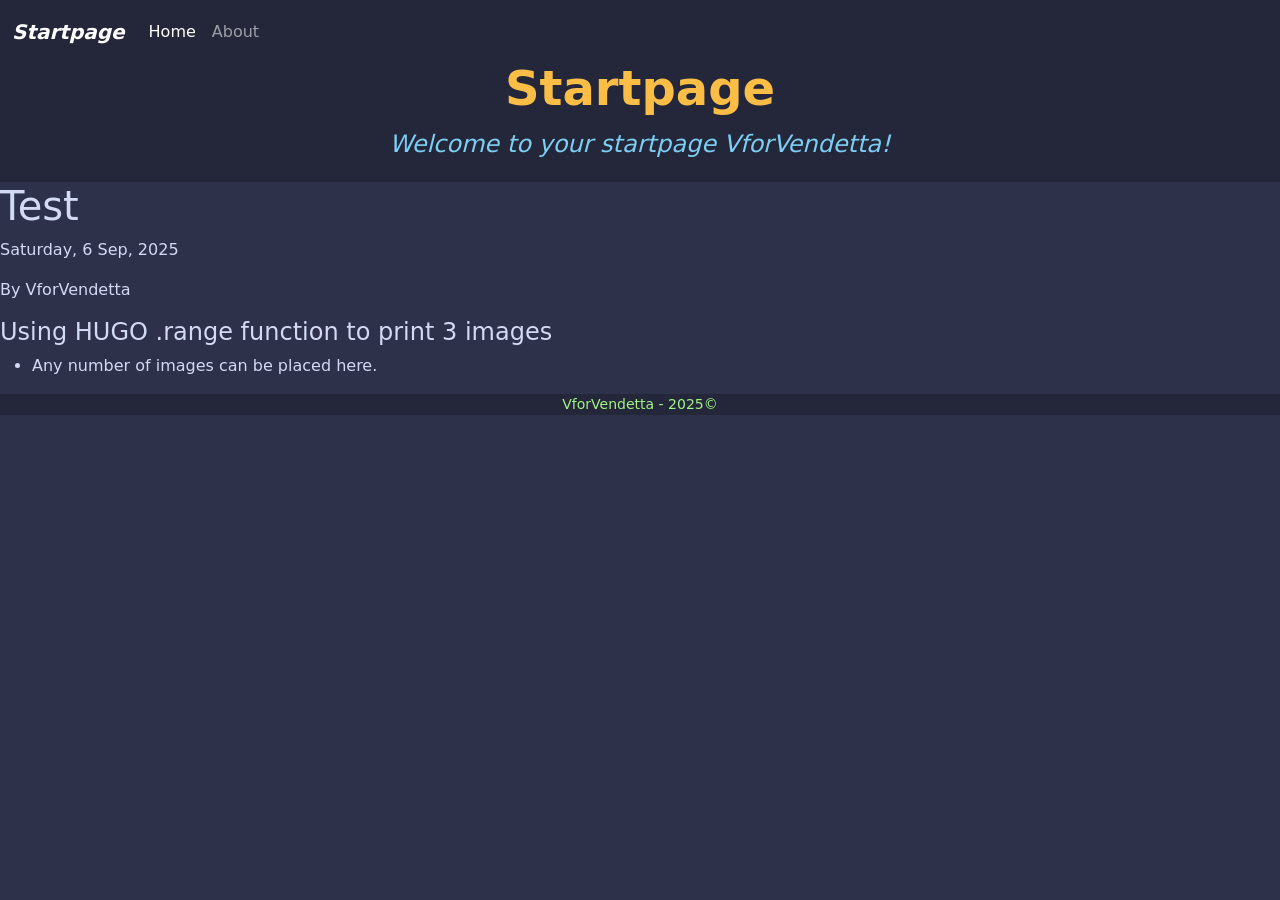
<file: blog/test/index.html>
<!doctype html><html lang=en><head><head><meta charset=utf-8><meta name=viewport content="width=device-width,initial-scale=1"><title>Test | Startpage</title><link rel=stylesheet type=text/css href=/css/styles.css><link rel=stylesheet type=text/css href=/css/google-fonts.css><link rel=stylesheet href=https://cdnjs.cloudflare.com/ajax/libs/font-awesome/6.5.2/css/all.min.css crossorigin=anonymous referrerpolicy=no-referrer></head></head><body><header class="bg-dark text-center text-light py-1"><nav class="navbar navbar-expand-lg navbar-dark bg-dark"><div class=container-fluid><a class="navbar-brand fw-bold fst-italic" href=/>Startpage</a>
<button class=navbar-toggler type=button data-bs-toggle=collapse data-bs-target=#navbarNav aria-controls=navbarNav aria-expanded=false aria-label="Toggle navigation">
<span class=navbar-toggler-icon></span></button><div class="collapse navbar-collapse" id=navbarNav><ul class=navbar-nav><li class=nav-item><a class="nav-link active" aria-current=page href=/>Home</a></li><li class=nav-item><a class=nav-link href=/blog/about/>About</a></li></ul></div></div></nav><h1 class="display-5 google-sans-bold fw-bold text-warning">Startpage</h1><p class="fs-4 google-sans-regular fst-italic text-primary">Welcome to your startpage VforVendetta!</p></header><main class="google-sans-regular bg-bg text-light"><h1 class=".audiowide-regular fs-1">Test</h1><p class=.electrolize-regular>Saturday, 6 Sep, 2025</p><p>By VforVendetta</p><h4 id=using-hugo-range-function-to-print-3-images>Using HUGO .range function to print 3 images</h4><ul><li>Any number of images can be placed here.</li></ul></main><footer class="bg-dark text-light text-center"><p class="small google-sans-regular text-success">VforVendetta - 2025&copy;</p></footer><script src=/js/bootstrap.bundle.min.e4fd49181388c48ec5040bd3fe66f57c29c8e67fcd8502b3354b96ec7ab47cc7.js integrity="sha256-5P1JGBOIxI7FBAvT/mb1fCnI5n/NhQKzNUuW7Hq0fMc="></script></div></body></html>
</file>
<file: _astro/about.CfYkHXV_.css>
/*! tailwindcss v4.2.1 | MIT License | https://tailwindcss.com */@layer properties{@supports (((-webkit-hyphens:none)) and (not (margin-trim:inline))) or ((-moz-orient:inline) and (not (color:rgb(from red r g b)))){*,:before,:after,::backdrop{--tw-scale-x:1;--tw-scale-y:1;--tw-scale-z:1;--tw-space-y-reverse:0;--tw-space-x-reverse:0;--tw-border-style:solid;--tw-font-weight:initial;--tw-tracking:initial;--tw-shadow:0 0 #0000;--tw-shadow-color:initial;--tw-shadow-alpha:100%;--tw-inset-shadow:0 0 #0000;--tw-inset-shadow-color:initial;--tw-inset-shadow-alpha:100%;--tw-ring-color:initial;--tw-ring-shadow:0 0 #0000;--tw-inset-ring-color:initial;--tw-inset-ring-shadow:0 0 #0000;--tw-ring-inset:initial;--tw-ring-offset-width:0px;--tw-ring-offset-color:#fff;--tw-ring-offset-shadow:0 0 #0000;--tw-duration:initial;--tw-ease:initial}}}@layer theme{:root,:host{--font-sans:ui-sans-serif, system-ui, sans-serif, "Apple Color Emoji", "Segoe UI Emoji", "Segoe UI Symbol", "Noto Color Emoji";--font-mono:ui-monospace, SFMono-Regular, Menlo, Monaco, Consolas, "Liberation Mono", "Courier New", monospace;--color-yellow-400:oklch(85.2% .199 91.936);--color-yellow-500:oklch(79.5% .184 86.047);--color-yellow-600:oklch(68.1% .162 75.834);--color-yellow-700:oklch(55.4% .135 66.442);--color-gray-200:oklch(92.8% .006 264.531);--color-gray-400:oklch(70.7% .022 261.325);--color-gray-500:oklch(55.1% .027 264.364);--color-black:#000;--spacing:.25rem;--container-3xl:48rem;--container-6xl:72rem;--container-7xl:80rem;--text-sm:.875rem;--text-sm--line-height:calc(1.25 / .875);--text-xl:1.25rem;--text-xl--line-height:calc(1.75 / 1.25);--text-3xl:1.875rem;--text-3xl--line-height: 1.2 ;--text-4xl:2.25rem;--text-4xl--line-height:calc(2.5 / 2.25);--text-5xl:3rem;--text-5xl--line-height:1;--font-weight-medium:500;--font-weight-semibold:600;--font-weight-bold:700;--tracking-wide:.025em;--radius-md:.375rem;--radius-lg:.5rem;--ease-in-out:cubic-bezier(.4, 0, .2, 1);--default-transition-duration:.15s;--default-transition-timing-function:cubic-bezier(.4, 0, .2, 1);--default-font-family:var(--font-sans);--default-mono-font-family:var(--font-mono)}}@layer base{*,:after,:before,::backdrop{box-sizing:border-box;border:0 solid;margin:0;padding:0}::file-selector-button{box-sizing:border-box;border:0 solid;margin:0;padding:0}html,:host{-webkit-text-size-adjust:100%;tab-size:4;line-height:1.5;font-family:var(--default-font-family,ui-sans-serif, system-ui, sans-serif, "Apple Color Emoji", "Segoe UI Emoji", "Segoe UI Symbol", "Noto Color Emoji");font-feature-settings:var(--default-font-feature-settings,normal);font-variation-settings:var(--default-font-variation-settings,normal);-webkit-tap-highlight-color:transparent}hr{height:0;color:inherit;border-top-width:1px}abbr:where([title]){-webkit-text-decoration:underline dotted;text-decoration:underline dotted}h1,h2,h3,h4,h5,h6{font-size:inherit;font-weight:inherit}a{color:inherit;-webkit-text-decoration:inherit;text-decoration:inherit}b,strong{font-weight:bolder}code,kbd,samp,pre{font-family:var(--default-mono-font-family,ui-monospace, SFMono-Regular, Menlo, Monaco, Consolas, "Liberation Mono", "Courier New", monospace);font-feature-settings:var(--default-mono-font-feature-settings,normal);font-variation-settings:var(--default-mono-font-variation-settings,normal);font-size:1em}small{font-size:80%}sub,sup{vertical-align:baseline;font-size:75%;line-height:0;position:relative}sub{bottom:-.25em}sup{top:-.5em}table{text-indent:0;border-color:inherit;border-collapse:collapse}:-moz-focusring{outline:auto}progress{vertical-align:baseline}summary{display:list-item}ol,ul,menu{list-style:none}img,svg,video,canvas,audio,iframe,embed,object{vertical-align:middle;display:block}img,video{max-width:100%;height:auto}button,input,select,optgroup,textarea{font:inherit;font-feature-settings:inherit;font-variation-settings:inherit;letter-spacing:inherit;color:inherit;opacity:1;background-color:#0000;border-radius:0}::file-selector-button{font:inherit;font-feature-settings:inherit;font-variation-settings:inherit;letter-spacing:inherit;color:inherit;opacity:1;background-color:#0000;border-radius:0}:where(select:is([multiple],[size])) optgroup{font-weight:bolder}:where(select:is([multiple],[size])) optgroup option{padding-inline-start:20px}::file-selector-button{margin-inline-end:4px}::placeholder{opacity:1}@supports (not ((-webkit-appearance:-apple-pay-button))) or (contain-intrinsic-size:1px){::placeholder{color:currentColor}@supports (color:color-mix(in lab,red,red)){::placeholder{color:color-mix(in oklab,currentcolor 50%,transparent)}}}textarea{resize:vertical}::-webkit-search-decoration{-webkit-appearance:none}::-webkit-date-and-time-value{min-height:1lh;text-align:inherit}::-webkit-datetime-edit{display:inline-flex}::-webkit-datetime-edit-fields-wrapper{padding:0}::-webkit-datetime-edit{padding-block:0}::-webkit-datetime-edit-year-field{padding-block:0}::-webkit-datetime-edit-month-field{padding-block:0}::-webkit-datetime-edit-day-field{padding-block:0}::-webkit-datetime-edit-hour-field{padding-block:0}::-webkit-datetime-edit-minute-field{padding-block:0}::-webkit-datetime-edit-second-field{padding-block:0}::-webkit-datetime-edit-millisecond-field{padding-block:0}::-webkit-datetime-edit-meridiem-field{padding-block:0}::-webkit-calendar-picker-indicator{line-height:1}:-moz-ui-invalid{box-shadow:none}button,input:where([type=button],[type=reset],[type=submit]){appearance:button}::file-selector-button{appearance:button}::-webkit-inner-spin-button{height:auto}::-webkit-outer-spin-button{height:auto}[hidden]:where(:not([hidden=until-found])){display:none!important}}@layer components;@layer utilities{.static{position:static}.mx-auto{margin-inline:auto}.prose{color:var(--tw-prose-body);max-width:65ch}.prose :where(p):not(:where([class~=not-prose],[class~=not-prose] *)){margin-top:1.25em;margin-bottom:1.25em}.prose :where([class~=lead]):not(:where([class~=not-prose],[class~=not-prose] *)){color:var(--tw-prose-lead);margin-top:1.2em;margin-bottom:1.2em;font-size:1.25em;line-height:1.6}.prose :where(a):not(:where([class~=not-prose],[class~=not-prose] *)){color:var(--tw-prose-links);font-weight:500;text-decoration:underline}.prose :where(strong):not(:where([class~=not-prose],[class~=not-prose] *)){color:var(--tw-prose-bold);font-weight:600}.prose :where(a strong):not(:where([class~=not-prose],[class~=not-prose] *)),.prose :where(blockquote strong):not(:where([class~=not-prose],[class~=not-prose] *)),.prose :where(thead th strong):not(:where([class~=not-prose],[class~=not-prose] *)){color:inherit}.prose :where(ol):not(:where([class~=not-prose],[class~=not-prose] *)){margin-top:1.25em;margin-bottom:1.25em;padding-inline-start:1.625em;list-style-type:decimal}.prose :where(ol[type=A]):not(:where([class~=not-prose],[class~=not-prose] *)){list-style-type:upper-alpha}.prose :where(ol[type=a]):not(:where([class~=not-prose],[class~=not-prose] *)){list-style-type:lower-alpha}.prose :where(ol[type=A s]):not(:where([class~=not-prose],[class~=not-prose] *)){list-style-type:upper-alpha}.prose :where(ol[type=a s]):not(:where([class~=not-prose],[class~=not-prose] *)){list-style-type:lower-alpha}.prose :where(ol[type=I]):not(:where([class~=not-prose],[class~=not-prose] *)){list-style-type:upper-roman}.prose :where(ol[type=i]):not(:where([class~=not-prose],[class~=not-prose] *)){list-style-type:lower-roman}.prose :where(ol[type=I s]):not(:where([class~=not-prose],[class~=not-prose] *)){list-style-type:upper-roman}.prose :where(ol[type=i s]):not(:where([class~=not-prose],[class~=not-prose] *)){list-style-type:lower-roman}.prose :where(ol[type="1"]):not(:where([class~=not-prose],[class~=not-prose] *)){list-style-type:decimal}.prose :where(ul):not(:where([class~=not-prose],[class~=not-prose] *)){margin-top:1.25em;margin-bottom:1.25em;padding-inline-start:1.625em;list-style-type:disc}.prose :where(ol>li):not(:where([class~=not-prose],[class~=not-prose] *))::marker{color:var(--tw-prose-counters);font-weight:400}.prose :where(ul>li):not(:where([class~=not-prose],[class~=not-prose] *))::marker{color:var(--tw-prose-bullets)}.prose :where(dt):not(:where([class~=not-prose],[class~=not-prose] *)){color:var(--tw-prose-headings);margin-top:1.25em;font-weight:600}.prose :where(hr):not(:where([class~=not-prose],[class~=not-prose] *)){border-color:var(--tw-prose-hr);border-top-width:1px;margin-top:3em;margin-bottom:3em}.prose :where(blockquote):not(:where([class~=not-prose],[class~=not-prose] *)){color:var(--tw-prose-quotes);border-inline-start-width:.25rem;border-inline-start-color:var(--tw-prose-quote-borders);quotes:"“""”""‘""’";margin-top:1.6em;margin-bottom:1.6em;padding-inline-start:1em;font-style:italic;font-weight:500}.prose :where(blockquote p:first-of-type):not(:where([class~=not-prose],[class~=not-prose] *)):before{content:open-quote}.prose :where(blockquote p:last-of-type):not(:where([class~=not-prose],[class~=not-prose] *)):after{content:close-quote}.prose :where(h1):not(:where([class~=not-prose],[class~=not-prose] *)){color:var(--tw-prose-headings);margin-top:0;margin-bottom:.888889em;font-size:2.25em;font-weight:800;line-height:1.11111}.prose :where(h1 strong):not(:where([class~=not-prose],[class~=not-prose] *)){color:inherit;font-weight:900}.prose :where(h2):not(:where([class~=not-prose],[class~=not-prose] *)){color:var(--tw-prose-headings);margin-top:2em;margin-bottom:1em;font-size:1.5em;font-weight:700;line-height:1.33333}.prose :where(h2 strong):not(:where([class~=not-prose],[class~=not-prose] *)){color:inherit;font-weight:800}.prose :where(h3):not(:where([class~=not-prose],[class~=not-prose] *)){color:var(--tw-prose-headings);margin-top:1.6em;margin-bottom:.6em;font-size:1.25em;font-weight:600;line-height:1.6}.prose :where(h3 strong):not(:where([class~=not-prose],[class~=not-prose] *)){color:inherit;font-weight:700}.prose :where(h4):not(:where([class~=not-prose],[class~=not-prose] *)){color:var(--tw-prose-headings);margin-top:1.5em;margin-bottom:.5em;font-weight:600;line-height:1.5}.prose :where(h4 strong):not(:where([class~=not-prose],[class~=not-prose] *)){color:inherit;font-weight:700}.prose :where(img):not(:where([class~=not-prose],[class~=not-prose] *)){margin-top:2em;margin-bottom:2em}.prose :where(picture):not(:where([class~=not-prose],[class~=not-prose] *)){margin-top:2em;margin-bottom:2em;display:block}.prose :where(video):not(:where([class~=not-prose],[class~=not-prose] *)){margin-top:2em;margin-bottom:2em}.prose :where(kbd):not(:where([class~=not-prose],[class~=not-prose] *)){color:var(--tw-prose-kbd);box-shadow:0 0 0 1px var(--tw-prose-kbd-shadows),0 3px 0 var(--tw-prose-kbd-shadows);padding-top:.1875em;padding-inline-end:.375em;padding-bottom:.1875em;border-radius:.3125rem;padding-inline-start:.375em;font-family:inherit;font-size:.875em;font-weight:500}.prose :where(code):not(:where([class~=not-prose],[class~=not-prose] *)){color:var(--tw-prose-code);font-size:.875em;font-weight:600}.prose :where(code):not(:where([class~=not-prose],[class~=not-prose] *)):before,.prose :where(code):not(:where([class~=not-prose],[class~=not-prose] *)):after{content:"`"}.prose :where(a code):not(:where([class~=not-prose],[class~=not-prose] *)),.prose :where(h1 code):not(:where([class~=not-prose],[class~=not-prose] *)){color:inherit}.prose :where(h2 code):not(:where([class~=not-prose],[class~=not-prose] *)){color:inherit;font-size:.875em}.prose :where(h3 code):not(:where([class~=not-prose],[class~=not-prose] *)){color:inherit;font-size:.9em}.prose :where(h4 code):not(:where([class~=not-prose],[class~=not-prose] *)),.prose :where(blockquote code):not(:where([class~=not-prose],[class~=not-prose] *)),.prose :where(thead th code):not(:where([class~=not-prose],[class~=not-prose] *)){color:inherit}.prose :where(pre):not(:where([class~=not-prose],[class~=not-prose] *)){color:var(--tw-prose-pre-code);background-color:var(--tw-prose-pre-bg);padding-top:.857143em;padding-inline-end:1.14286em;padding-bottom:.857143em;border-radius:.375rem;margin-top:1.71429em;margin-bottom:1.71429em;padding-inline-start:1.14286em;font-size:.875em;font-weight:400;line-height:1.71429;overflow-x:auto}.prose :where(pre code):not(:where([class~=not-prose],[class~=not-prose] *)){font-weight:inherit;color:inherit;font-size:inherit;font-family:inherit;line-height:inherit;background-color:#0000;border-width:0;border-radius:0;padding:0}.prose :where(pre code):not(:where([class~=not-prose],[class~=not-prose] *)):before,.prose :where(pre code):not(:where([class~=not-prose],[class~=not-prose] *)):after{content:none}.prose :where(table):not(:where([class~=not-prose],[class~=not-prose] *)){table-layout:auto;width:100%;margin-top:2em;margin-bottom:2em;font-size:.875em;line-height:1.71429}.prose :where(thead):not(:where([class~=not-prose],[class~=not-prose] *)){border-bottom-width:1px;border-bottom-color:var(--tw-prose-th-borders)}.prose :where(thead th):not(:where([class~=not-prose],[class~=not-prose] *)){color:var(--tw-prose-headings);vertical-align:bottom;padding-inline-end:.571429em;padding-bottom:.571429em;padding-inline-start:.571429em;font-weight:600}.prose :where(tbody tr):not(:where([class~=not-prose],[class~=not-prose] *)){border-bottom-width:1px;border-bottom-color:var(--tw-prose-td-borders)}.prose :where(tbody tr:last-child):not(:where([class~=not-prose],[class~=not-prose] *)){border-bottom-width:0}.prose :where(tbody td):not(:where([class~=not-prose],[class~=not-prose] *)){vertical-align:baseline}.prose :where(tfoot):not(:where([class~=not-prose],[class~=not-prose] *)){border-top-width:1px;border-top-color:var(--tw-prose-th-borders)}.prose :where(tfoot td):not(:where([class~=not-prose],[class~=not-prose] *)){vertical-align:top}.prose :where(th,td):not(:where([class~=not-prose],[class~=not-prose] *)){text-align:start}.prose :where(figure>*):not(:where([class~=not-prose],[class~=not-prose] *)){margin-top:0;margin-bottom:0}.prose :where(figcaption):not(:where([class~=not-prose],[class~=not-prose] *)){color:var(--tw-prose-captions);margin-top:.857143em;font-size:.875em;line-height:1.42857}.prose{--tw-prose-body:oklch(37.3% .034 259.733);--tw-prose-headings:oklch(21% .034 264.665);--tw-prose-lead:oklch(44.6% .03 256.802);--tw-prose-links:oklch(21% .034 264.665);--tw-prose-bold:oklch(21% .034 264.665);--tw-prose-counters:oklch(55.1% .027 264.364);--tw-prose-bullets:oklch(87.2% .01 258.338);--tw-prose-hr:oklch(92.8% .006 264.531);--tw-prose-quotes:oklch(21% .034 264.665);--tw-prose-quote-borders:oklch(92.8% .006 264.531);--tw-prose-captions:oklch(55.1% .027 264.364);--tw-prose-kbd:oklch(21% .034 264.665);--tw-prose-kbd-shadows:oklab(21% -.00316127 -.0338527/.1);--tw-prose-code:oklch(21% .034 264.665);--tw-prose-pre-code:oklch(92.8% .006 264.531);--tw-prose-pre-bg:oklch(27.8% .033 256.848);--tw-prose-th-borders:oklch(87.2% .01 258.338);--tw-prose-td-borders:oklch(92.8% .006 264.531);--tw-prose-invert-body:oklch(87.2% .01 258.338);--tw-prose-invert-headings:#fff;--tw-prose-invert-lead:oklch(70.7% .022 261.325);--tw-prose-invert-links:#fff;--tw-prose-invert-bold:#fff;--tw-prose-invert-counters:oklch(70.7% .022 261.325);--tw-prose-invert-bullets:oklch(44.6% .03 256.802);--tw-prose-invert-hr:oklch(37.3% .034 259.733);--tw-prose-invert-quotes:oklch(96.7% .003 264.542);--tw-prose-invert-quote-borders:oklch(37.3% .034 259.733);--tw-prose-invert-captions:oklch(70.7% .022 261.325);--tw-prose-invert-kbd:#fff;--tw-prose-invert-kbd-shadows:#ffffff1a;--tw-prose-invert-code:#fff;--tw-prose-invert-pre-code:oklch(87.2% .01 258.338);--tw-prose-invert-pre-bg:#00000080;--tw-prose-invert-th-borders:oklch(44.6% .03 256.802);--tw-prose-invert-td-borders:oklch(37.3% .034 259.733);font-size:1rem;line-height:1.75}.prose :where(picture>img):not(:where([class~=not-prose],[class~=not-prose] *)){margin-top:0;margin-bottom:0}.prose :where(li):not(:where([class~=not-prose],[class~=not-prose] *)){margin-top:.5em;margin-bottom:.5em}.prose :where(ol>li):not(:where([class~=not-prose],[class~=not-prose] *)),.prose :where(ul>li):not(:where([class~=not-prose],[class~=not-prose] *)){padding-inline-start:.375em}.prose :where(.prose>ul>li p):not(:where([class~=not-prose],[class~=not-prose] *)){margin-top:.75em;margin-bottom:.75em}.prose :where(.prose>ul>li>p:first-child):not(:where([class~=not-prose],[class~=not-prose] *)){margin-top:1.25em}.prose :where(.prose>ul>li>p:last-child):not(:where([class~=not-prose],[class~=not-prose] *)){margin-bottom:1.25em}.prose :where(.prose>ol>li>p:first-child):not(:where([class~=not-prose],[class~=not-prose] *)){margin-top:1.25em}.prose :where(.prose>ol>li>p:last-child):not(:where([class~=not-prose],[class~=not-prose] *)){margin-bottom:1.25em}.prose :where(ul ul,ul ol,ol ul,ol ol):not(:where([class~=not-prose],[class~=not-prose] *)){margin-top:.75em;margin-bottom:.75em}.prose :where(dl):not(:where([class~=not-prose],[class~=not-prose] *)){margin-top:1.25em;margin-bottom:1.25em}.prose :where(dd):not(:where([class~=not-prose],[class~=not-prose] *)){margin-top:.5em;padding-inline-start:1.625em}.prose :where(hr+*):not(:where([class~=not-prose],[class~=not-prose] *)),.prose :where(h2+*):not(:where([class~=not-prose],[class~=not-prose] *)),.prose :where(h3+*):not(:where([class~=not-prose],[class~=not-prose] *)),.prose :where(h4+*):not(:where([class~=not-prose],[class~=not-prose] *)){margin-top:0}.prose :where(thead th:first-child):not(:where([class~=not-prose],[class~=not-prose] *)){padding-inline-start:0}.prose :where(thead th:last-child):not(:where([class~=not-prose],[class~=not-prose] *)){padding-inline-end:0}.prose :where(tbody td,tfoot td):not(:where([class~=not-prose],[class~=not-prose] *)){padding-top:.571429em;padding-inline-end:.571429em;padding-bottom:.571429em;padding-inline-start:.571429em}.prose :where(tbody td:first-child,tfoot td:first-child):not(:where([class~=not-prose],[class~=not-prose] *)){padding-inline-start:0}.prose :where(tbody td:last-child,tfoot td:last-child):not(:where([class~=not-prose],[class~=not-prose] *)){padding-inline-end:0}.prose :where(figure):not(:where([class~=not-prose],[class~=not-prose] *)){margin-top:2em;margin-bottom:2em}.prose :where(.prose>:first-child):not(:where([class~=not-prose],[class~=not-prose] *)){margin-top:0}.prose :where(.prose>:last-child):not(:where([class~=not-prose],[class~=not-prose] *)){margin-bottom:0}.mt-2{margin-top:calc(var(--spacing) * 2)}.mt-4{margin-top:calc(var(--spacing) * 4)}.mt-8{margin-top:calc(var(--spacing) * 8)}.mb-12{margin-bottom:calc(var(--spacing) * 12)}.block{display:block}.flex{display:flex}.hidden{display:none}.inline-block{display:inline-block}.h-1{height:calc(var(--spacing) * 1)}.h-6{height:calc(var(--spacing) * 6)}.h-16{height:calc(var(--spacing) * 16)}.min-h-screen{min-height:100vh}.w-6{width:calc(var(--spacing) * 6)}.w-20{width:calc(var(--spacing) * 20)}.w-full{width:100%}.max-w-3xl{max-width:var(--container-3xl)}.max-w-6xl{max-width:var(--container-6xl)}.max-w-7xl{max-width:var(--container-7xl)}.max-w-none{max-width:none}.flex-1{flex:1}.origin-top{transform-origin:top}.scale-y-0{--tw-scale-y:0%;scale:var(--tw-scale-x) var(--tw-scale-y)}.scale-y-100{--tw-scale-y:100%;scale:var(--tw-scale-x) var(--tw-scale-y)}.flex-col{flex-direction:column}.items-center{align-items:center}.justify-between{justify-content:space-between}:where(.space-y-2>:not(:last-child)){--tw-space-y-reverse:0;margin-block-start:calc(calc(var(--spacing) * 2) * var(--tw-space-y-reverse));margin-block-end:calc(calc(var(--spacing) * 2) * calc(1 - var(--tw-space-y-reverse)))}:where(.space-x-8>:not(:last-child)){--tw-space-x-reverse:0;margin-inline-start:calc(calc(var(--spacing) * 8) * var(--tw-space-x-reverse));margin-inline-end:calc(calc(var(--spacing) * 8) * calc(1 - var(--tw-space-x-reverse)))}.overflow-hidden{overflow:hidden}.scroll-smooth{scroll-behavior:smooth}.rounded-full{border-radius:3.40282e38px}.rounded-lg{border-radius:var(--radius-lg)}.rounded-md{border-radius:var(--radius-md)}.border{border-style:var(--tw-border-style);border-width:1px}.border-b{border-bottom-style:var(--tw-border-style);border-bottom-width:1px}.border-yellow-500{border-color:var(--color-yellow-500)}.border-yellow-600\/20{border-color:#cd890033}@supports (color:color-mix(in lab,red,red)){.border-yellow-600\/20{border-color:color-mix(in oklab,var(--color-yellow-600) 20%,transparent)}}.border-yellow-600\/30{border-color:#cd89004d}@supports (color:color-mix(in lab,red,red)){.border-yellow-600\/30{border-color:color-mix(in oklab,var(--color-yellow-600) 30%,transparent)}}.bg-black{background-color:var(--color-black)}.bg-yellow-500{background-color:var(--color-yellow-500)}.px-4{padding-inline:calc(var(--spacing) * 4)}.px-6{padding-inline:calc(var(--spacing) * 6)}.py-2{padding-block:calc(var(--spacing) * 2)}.py-10{padding-block:calc(var(--spacing) * 10)}.py-12{padding-block:calc(var(--spacing) * 12)}.pb-4{padding-bottom:calc(var(--spacing) * 4)}.text-center{text-align:center}.text-3xl{font-size:var(--text-3xl);line-height:var(--tw-leading,var(--text-3xl--line-height))}.text-sm{font-size:var(--text-sm);line-height:var(--tw-leading,var(--text-sm--line-height))}.text-xl{font-size:var(--text-xl);line-height:var(--tw-leading,var(--text-xl--line-height))}.font-bold{--tw-font-weight:var(--font-weight-bold);font-weight:var(--font-weight-bold)}.font-medium{--tw-font-weight:var(--font-weight-medium);font-weight:var(--font-weight-medium)}.font-semibold{--tw-font-weight:var(--font-weight-semibold);font-weight:var(--font-weight-semibold)}.tracking-wide{--tw-tracking:var(--tracking-wide);letter-spacing:var(--tracking-wide)}.text-gray-200{color:var(--color-gray-200)}.text-gray-400{color:var(--color-gray-400)}.text-gray-500{color:var(--color-gray-500)}.text-yellow-500{color:var(--color-yellow-500)}.italic{font-style:italic}.antialiased{-webkit-font-smoothing:antialiased;-moz-osx-font-smoothing:grayscale}.opacity-0{opacity:0}.opacity-100{opacity:1}.shadow{--tw-shadow:0 1px 3px 0 var(--tw-shadow-color,#0000001a), 0 1px 2px -1px var(--tw-shadow-color,#0000001a);box-shadow:var(--tw-inset-shadow),var(--tw-inset-ring-shadow),var(--tw-ring-offset-shadow),var(--tw-ring-shadow),var(--tw-shadow)}.transition{transition-property:color,background-color,border-color,outline-color,text-decoration-color,fill,stroke,--tw-gradient-from,--tw-gradient-via,--tw-gradient-to,opacity,box-shadow,transform,translate,scale,rotate,filter,-webkit-backdrop-filter,backdrop-filter,display,content-visibility,overlay,pointer-events;transition-timing-function:var(--tw-ease,var(--default-transition-timing-function));transition-duration:var(--tw-duration,var(--default-transition-duration))}.transition-all{transition-property:all;transition-timing-function:var(--tw-ease,var(--default-transition-timing-function));transition-duration:var(--tw-duration,var(--default-transition-duration))}.duration-300{--tw-duration:.3s;transition-duration:.3s}.ease-in-out{--tw-ease:var(--ease-in-out);transition-timing-function:var(--ease-in-out)}.prose-invert{--tw-prose-body:var(--tw-prose-invert-body);--tw-prose-headings:var(--tw-prose-invert-headings);--tw-prose-lead:var(--tw-prose-invert-lead);--tw-prose-links:var(--tw-prose-invert-links);--tw-prose-bold:var(--tw-prose-invert-bold);--tw-prose-counters:var(--tw-prose-invert-counters);--tw-prose-bullets:var(--tw-prose-invert-bullets);--tw-prose-hr:var(--tw-prose-invert-hr);--tw-prose-quotes:var(--tw-prose-invert-quotes);--tw-prose-quote-borders:var(--tw-prose-invert-quote-borders);--tw-prose-captions:var(--tw-prose-invert-captions);--tw-prose-kbd:var(--tw-prose-invert-kbd);--tw-prose-kbd-shadows:var(--tw-prose-invert-kbd-shadows);--tw-prose-code:var(--tw-prose-invert-code);--tw-prose-pre-code:var(--tw-prose-invert-pre-code);--tw-prose-pre-bg:var(--tw-prose-invert-pre-bg);--tw-prose-th-borders:var(--tw-prose-invert-th-borders);--tw-prose-td-borders:var(--tw-prose-invert-td-borders)}@media(hover:hover){.hover\:bg-yellow-500:hover{background-color:var(--color-yellow-500)}.hover\:text-black:hover{color:var(--color-black)}.hover\:text-yellow-400:hover{color:var(--color-yellow-400)}.hover\:shadow-\[0_0_12px_rgba\(234\,179\,8\,0\.6\)\]:hover{--tw-shadow:0 0 12px var(--tw-shadow-color,#eab30899);box-shadow:var(--tw-inset-shadow),var(--tw-inset-ring-shadow),var(--tw-ring-offset-shadow),var(--tw-ring-shadow),var(--tw-shadow)}}.focus\:outline-none:focus{--tw-outline-style:none;outline-style:none}@media(min-width:40rem){.sm\:px-6{padding-inline:calc(var(--spacing) * 6)}.sm\:px-8{padding-inline:calc(var(--spacing) * 8)}.sm\:py-16{padding-block:calc(var(--spacing) * 16)}.sm\:text-4xl{font-size:var(--text-4xl);line-height:var(--tw-leading,var(--text-4xl--line-height))}}@media(min-width:48rem){.md\:flex{display:flex}.md\:hidden{display:none}}@media(min-width:64rem){.lg\:px-8{padding-inline:calc(var(--spacing) * 8)}.lg\:px-12{padding-inline:calc(var(--spacing) * 12)}.lg\:text-5xl{font-size:var(--text-5xl);line-height:var(--tw-leading,var(--text-5xl--line-height))}}.prose-headings\:text-yellow-500 :where(h1,h2,h3,h4,h5,h6,th):not(:where([class~=not-prose],[class~=not-prose] *)){color:var(--color-yellow-500)}.prose-a\:text-yellow-400 :where(a):not(:where([class~=not-prose],[class~=not-prose] *)){color:var(--color-yellow-400)}.prose-a\:no-underline :where(a):not(:where([class~=not-prose],[class~=not-prose] *)){text-decoration-line:none}@media(hover:hover){.hover\:prose-a\:underline:hover :where(a):not(:where([class~=not-prose],[class~=not-prose] *)){text-decoration-line:underline}}.prose-blockquote\:border-yellow-500 :where(blockquote):not(:where([class~=not-prose],[class~=not-prose] *)){border-color:var(--color-yellow-500)}.prose-strong\:text-yellow-400 :where(strong):not(:where([class~=not-prose],[class~=not-prose] *)),.prose-code\:text-yellow-400 :where(code):not(:where([class~=not-prose],[class~=not-prose] *)){color:var(--color-yellow-400)}.prose-hr\:border-yellow-700\/30 :where(hr):not(:where([class~=not-prose],[class~=not-prose] *)){border-color:#a361004d}@supports (color:color-mix(in lab,red,red)){.prose-hr\:border-yellow-700\/30 :where(hr):not(:where([class~=not-prose],[class~=not-prose] *)){border-color:color-mix(in oklab,var(--color-yellow-700) 30%,transparent)}}}@property --tw-scale-x{syntax:"*";inherits:false;initial-value:1}@property --tw-scale-y{syntax:"*";inherits:false;initial-value:1}@property --tw-scale-z{syntax:"*";inherits:false;initial-value:1}@property --tw-space-y-reverse{syntax:"*";inherits:false;initial-value:0}@property --tw-space-x-reverse{syntax:"*";inherits:false;initial-value:0}@property --tw-border-style{syntax:"*";inherits:false;initial-value:solid}@property --tw-font-weight{syntax:"*";inherits:false}@property --tw-tracking{syntax:"*";inherits:false}@property --tw-shadow{syntax:"*";inherits:false;initial-value:0 0 #0000}@property --tw-shadow-color{syntax:"*";inherits:false}@property --tw-shadow-alpha{syntax:"<percentage>";inherits:false;initial-value:100%}@property --tw-inset-shadow{syntax:"*";inherits:false;initial-value:0 0 #0000}@property --tw-inset-shadow-color{syntax:"*";inherits:false}@property --tw-inset-shadow-alpha{syntax:"<percentage>";inherits:false;initial-value:100%}@property --tw-ring-color{syntax:"*";inherits:false}@property --tw-ring-shadow{syntax:"*";inherits:false;initial-value:0 0 #0000}@property --tw-inset-ring-color{syntax:"*";inherits:false}@property --tw-inset-ring-shadow{syntax:"*";inherits:false;initial-value:0 0 #0000}@property --tw-ring-inset{syntax:"*";inherits:false}@property --tw-ring-offset-width{syntax:"<length>";inherits:false;initial-value:0}@property --tw-ring-offset-color{syntax:"*";inherits:false;initial-value:#fff}@property --tw-ring-offset-shadow{syntax:"*";inherits:false;initial-value:0 0 #0000}@property --tw-duration{syntax:"*";inherits:false}@property --tw-ease{syntax:"*";inherits:false}
</file>
